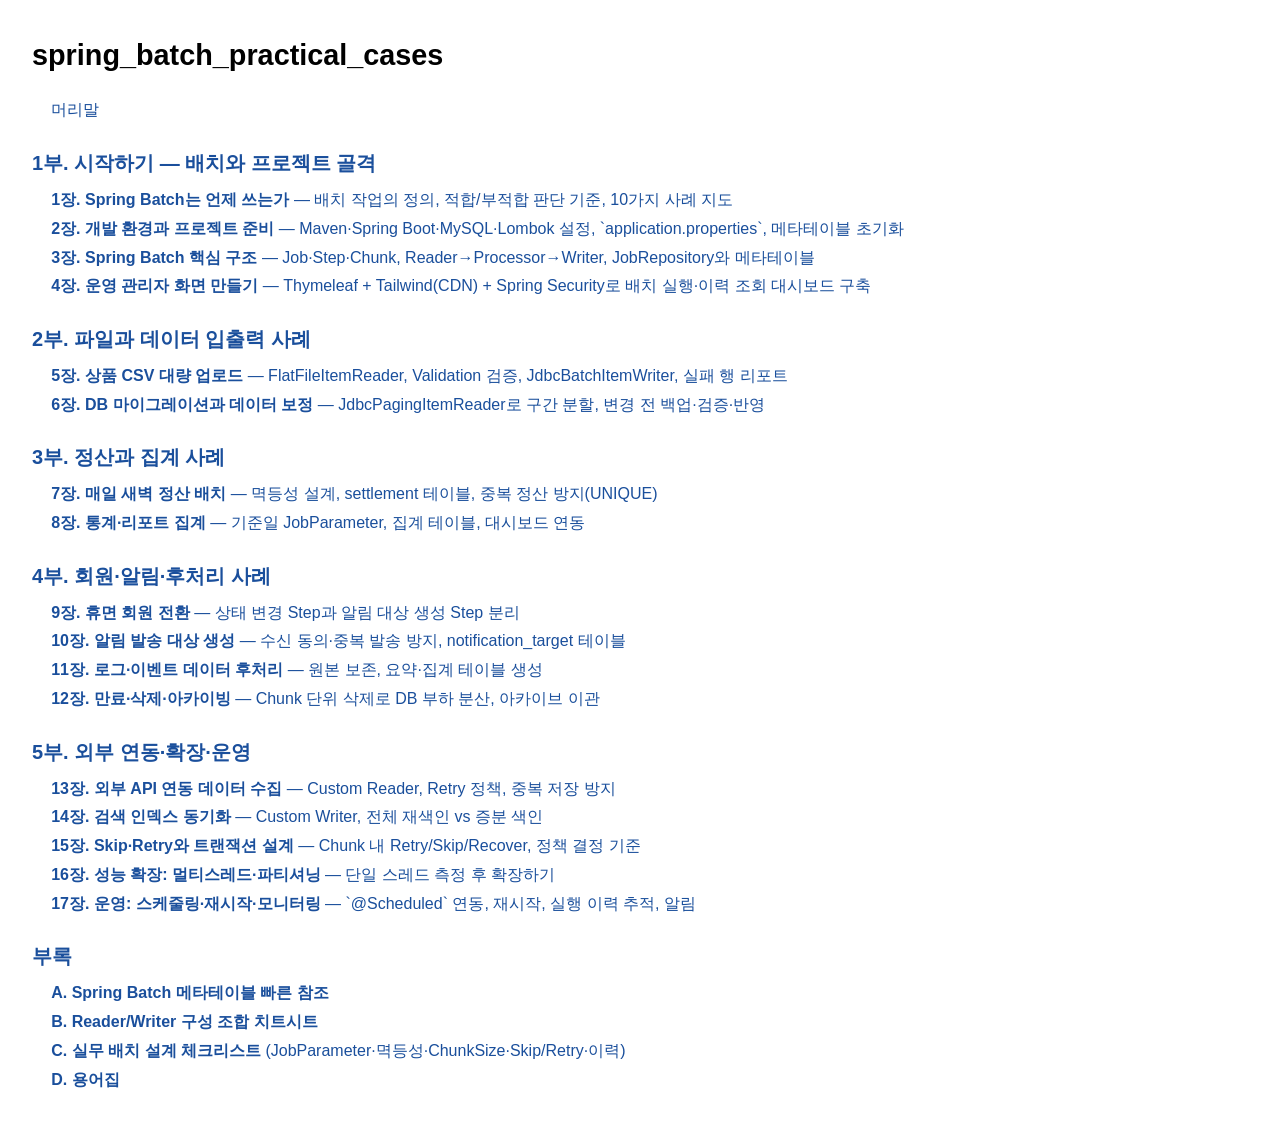
<file: src/main/resources/static/index.html>
<!DOCTYPE html>
<html lang="ko">
<head>
  <meta charset="utf-8"/>
  <title>spring_batch_practical_cases</title>
  <style>
    body { font-family: 'Malgun Gothic','맑은 고딕',sans-serif;
           line-height: 1.6; margin: 32px; }
    h1 { font-size: 1.8em; }
    h2.toc-part { margin: 1.2em 0 0.4em; font-size: 1.25em; }
    p.toc-item { margin: 0.2em 0 0.2em 1.2em; }
    a { text-decoration: none; color: #1a4f9c; }
    a:hover { text-decoration: underline; }
  </style>
</head>
<body>
  <h1>spring_batch_practical_cases</h1>
  <p class="toc-item"><a href="Text/ch0002_spring_batch_practical_cases_preface.xhtml">머리말</a></p>
  <h2 class="toc-part"><a href="Text/ch0100_part_spring_batch_practical_cases.xhtml">1부. 시작하기 — 배치와 프로젝트 골격</a></h2>
  <p class="toc-item"><a href="Text/ch0101_spring_batch_practical_cases.xhtml"><strong>1장. Spring Batch는 언제 쓰는가</strong> — 배치 작업의 정의, 적합/부적합 판단 기준, 10가지 사례 지도</a></p>
  <p class="toc-item"><a href="Text/ch0102_spring_batch_practical_cases.xhtml"><strong>2장. 개발 환경과 프로젝트 준비</strong> — Maven·Spring Boot·MySQL·Lombok 설정, `application.properties`, 메타테이블 초기화</a></p>
  <p class="toc-item"><a href="Text/ch0103_spring_batch_practical_cases.xhtml"><strong>3장. Spring Batch 핵심 구조</strong> — Job·Step·Chunk, Reader→Processor→Writer, JobRepository와 메타테이블</a></p>
  <p class="toc-item"><a href="Text/ch0104_spring_batch_practical_cases.xhtml"><strong>4장. 운영 관리자 화면 만들기</strong> — Thymeleaf + Tailwind(CDN) + Spring Security로 배치 실행·이력 조회 대시보드 구축</a></p>
  <h2 class="toc-part"><a href="Text/ch0200_part_spring_batch_practical_cases.xhtml">2부. 파일과 데이터 입출력 사례</a></h2>
  <p class="toc-item"><a href="Text/ch0205_spring_batch_practical_cases.xhtml"><strong>5장. 상품 CSV 대량 업로드</strong> — FlatFileItemReader, Validation 검증, JdbcBatchItemWriter, 실패 행 리포트</a></p>
  <p class="toc-item"><a href="Text/ch0206_spring_batch_practical_cases.xhtml"><strong>6장. DB 마이그레이션과 데이터 보정</strong> — JdbcPagingItemReader로 구간 분할, 변경 전 백업·검증·반영</a></p>
  <h2 class="toc-part"><a href="Text/ch0300_part_spring_batch_practical_cases.xhtml">3부. 정산과 집계 사례</a></h2>
  <p class="toc-item"><a href="Text/ch0307_spring_batch_practical_cases.xhtml"><strong>7장. 매일 새벽 정산 배치</strong> — 멱등성 설계, settlement 테이블, 중복 정산 방지(UNIQUE)</a></p>
  <p class="toc-item"><a href="Text/ch0308_spring_batch_practical_cases.xhtml"><strong>8장. 통계·리포트 집계</strong> — 기준일 JobParameter, 집계 테이블, 대시보드 연동</a></p>
  <h2 class="toc-part"><a href="Text/ch0400_part_spring_batch_practical_cases.xhtml">4부. 회원·알림·후처리 사례</a></h2>
  <p class="toc-item"><a href="Text/ch0409_spring_batch_practical_cases.xhtml"><strong>9장. 휴면 회원 전환</strong> — 상태 변경 Step과 알림 대상 생성 Step 분리</a></p>
  <p class="toc-item"><a href="Text/ch0410_spring_batch_practical_cases.xhtml"><strong>10장. 알림 발송 대상 생성</strong> — 수신 동의·중복 발송 방지, notification_target 테이블</a></p>
  <p class="toc-item"><a href="Text/ch0411_spring_batch_practical_cases.xhtml"><strong>11장. 로그·이벤트 데이터 후처리</strong> — 원본 보존, 요약·집계 테이블 생성</a></p>
  <p class="toc-item"><a href="Text/ch0412_spring_batch_practical_cases.xhtml"><strong>12장. 만료·삭제·아카이빙</strong> — Chunk 단위 삭제로 DB 부하 분산, 아카이브 이관</a></p>
  <h2 class="toc-part"><a href="Text/ch0500_part_spring_batch_practical_cases.xhtml">5부. 외부 연동·확장·운영</a></h2>
  <p class="toc-item"><a href="Text/ch0513_spring_batch_practical_cases.xhtml"><strong>13장. 외부 API 연동 데이터 수집</strong> — Custom Reader, Retry 정책, 중복 저장 방지</a></p>
  <p class="toc-item"><a href="Text/ch0514_spring_batch_practical_cases.xhtml"><strong>14장. 검색 인덱스 동기화</strong> — Custom Writer, 전체 재색인 vs 증분 색인</a></p>
  <p class="toc-item"><a href="Text/ch0515_spring_batch_practical_cases.xhtml"><strong>15장. Skip·Retry와 트랜잭션 설계</strong> — Chunk 내 Retry/Skip/Recover, 정책 결정 기준</a></p>
  <p class="toc-item"><a href="Text/ch0516_spring_batch_practical_cases.xhtml"><strong>16장. 성능 확장: 멀티스레드·파티셔닝</strong> — 단일 스레드 측정 후 확장하기</a></p>
  <p class="toc-item"><a href="Text/ch0517_spring_batch_practical_cases.xhtml"><strong>17장. 운영: 스케줄링·재시작·모니터링</strong> — `@Scheduled` 연동, 재시작, 실행 이력 추적, 알림</a></p>
  <h2 class="toc-part"><a href="Text/ch3000_part_spring_batch_practical_cases_appendix.xhtml">부록</a></h2>
  <p class="toc-item"><a href="Text/ch3001_spring_batch_practical_cases.xhtml"><strong>A. Spring Batch 메타테이블 빠른 참조</strong></a></p>
  <p class="toc-item"><a href="Text/ch3002_spring_batch_practical_cases.xhtml"><strong>B. Reader/Writer 구성 조합 치트시트</strong></a></p>
  <p class="toc-item"><a href="Text/ch3003_spring_batch_practical_cases.xhtml"><strong>C. 실무 배치 설계 체크리스트</strong> (JobParameter·멱등성·ChunkSize·Skip/Retry·이력)</a></p>
  <p class="toc-item"><a href="Text/ch3004_spring_batch_practical_cases.xhtml"><strong>D. 용어집</strong></a></p>

</body>
</html>
</file>
